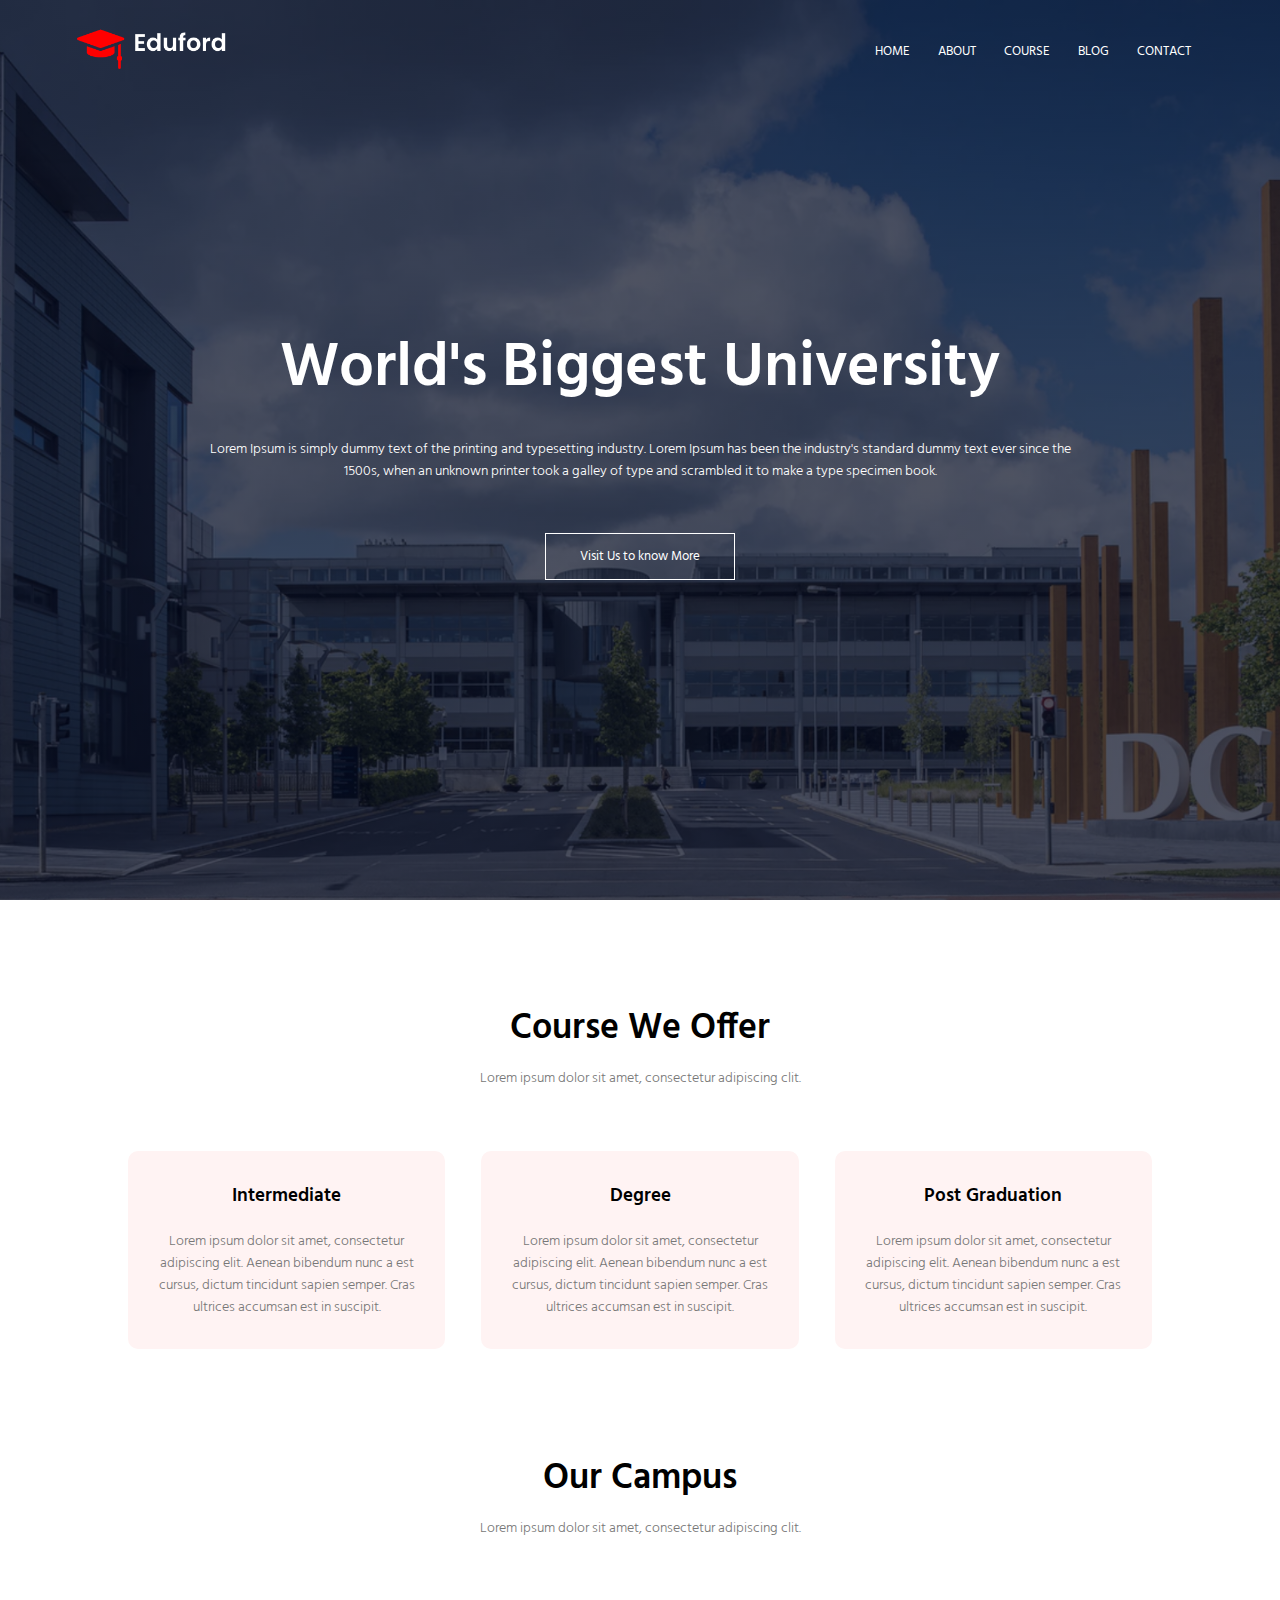
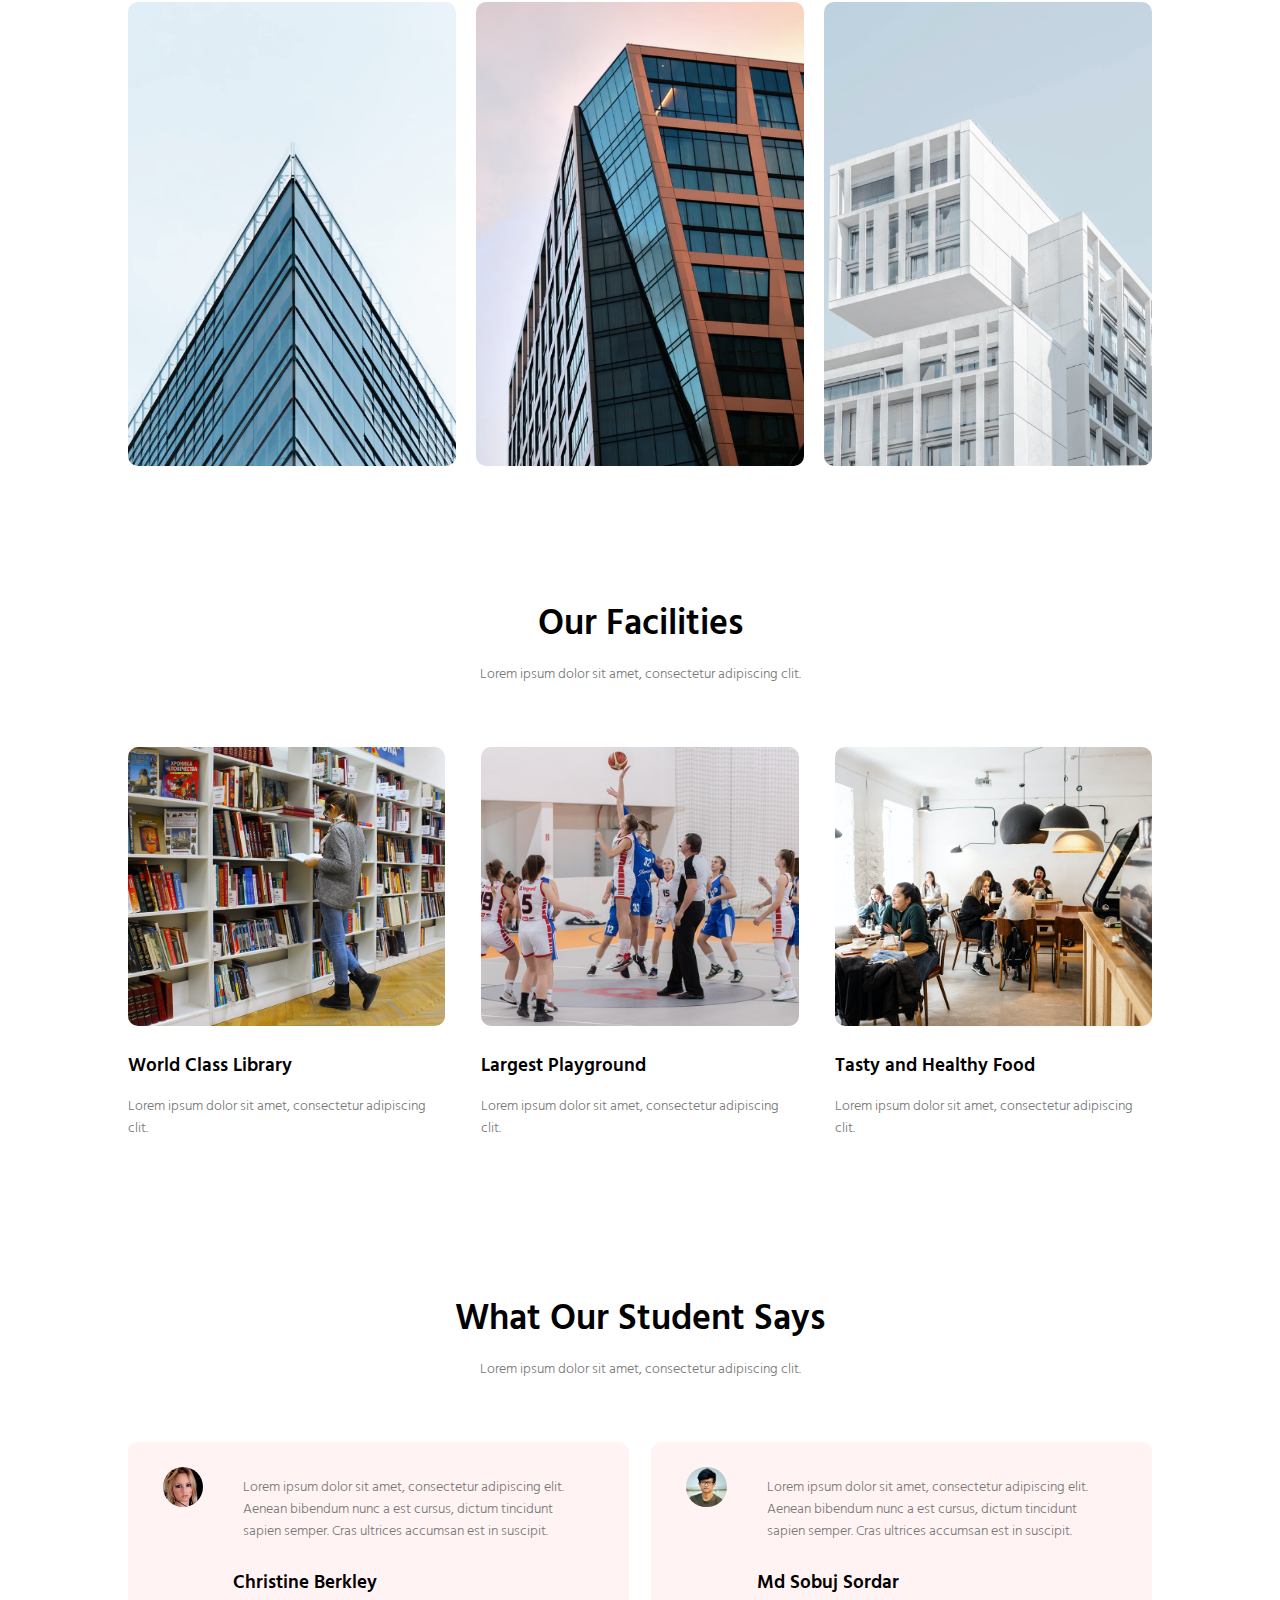
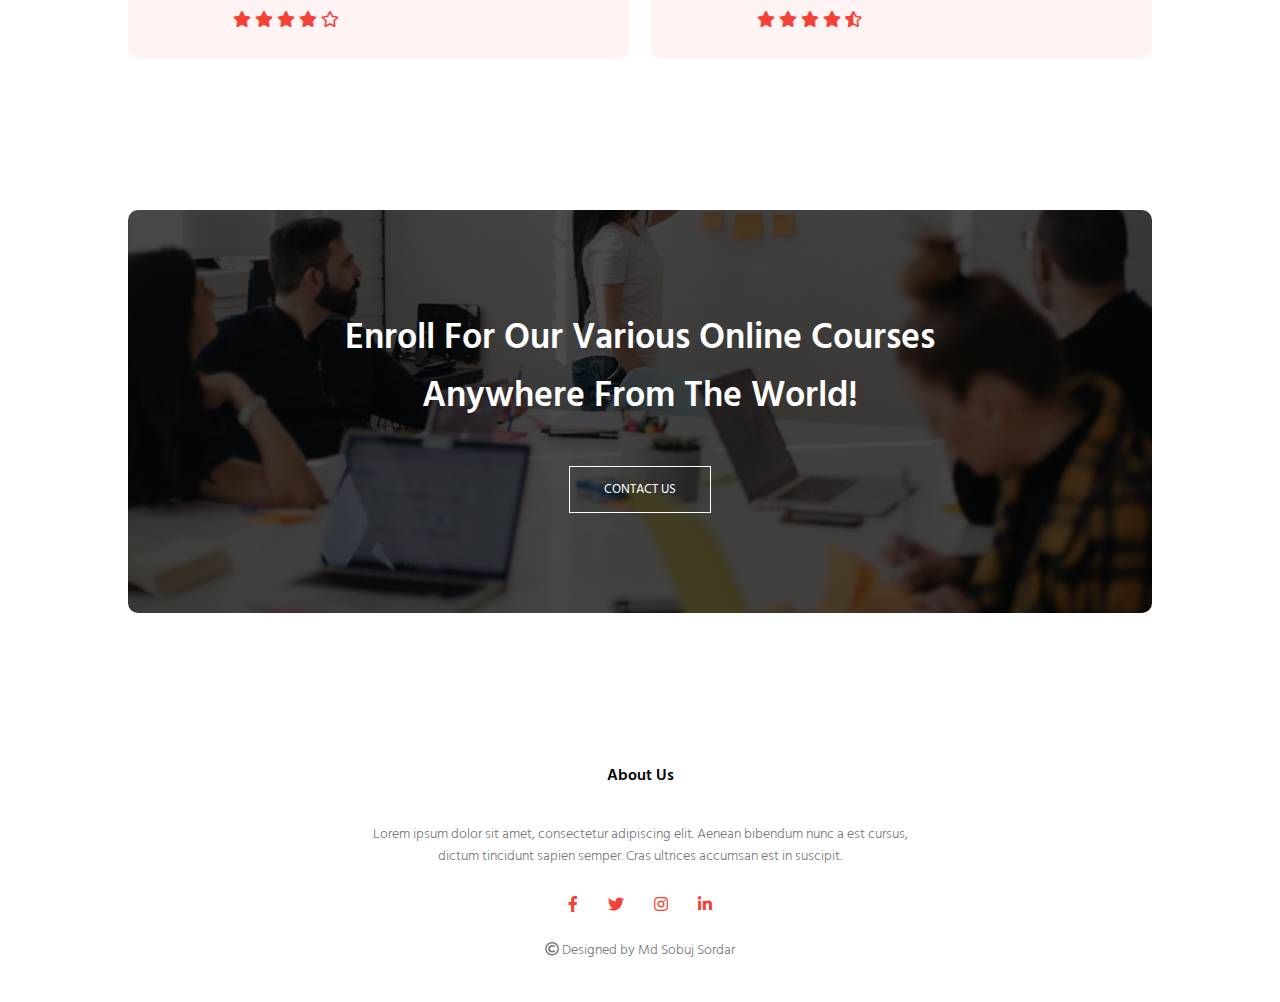
<file: index.html>
<!DOCTYPE html>
<html>
<head>
	<meta name="viewport" content="with=device-width, initial-scale=1.0">
	<title>University Website</title>
	<link rel="stylesheet" href="style.css">
	<link rel="preconnect" href="https://fonts.googleapis.com">
	<link rel="preconnect" href="https://fonts.gstatic.com" crossorigin>
	<link href="https://fonts.googleapis.com/css2?family=Hind:wght@300;500;700&display=swap" rel="stylesheet">
	<link rel="stylesheet" href="css/all.css">
</head>
<body>
	<section class="header">
		<nav>
			<a href="index.html"><img src="Images/logo.png"></a>
			<div class="nav-links" id="navLinks">
				<i class="fa fa-times" onclick="hideMenu()"></i>
				<ul>
					<li><a href="">HOME</a></li>
					<li><a href="">ABOUT</a></li>
					<li><a href="">COURSE</a></li>
					<li><a href="">BLOG</a></li>
					<li><a href="">CONTACT</a></li>
				</ul>
			</div>
			<i class="fa fa-bars" onclick="showMenu()"></i>
		</nav>


		<div class="text-box">
			<h1>World's Biggest University</h1>
			<p>Lorem Ipsum is simply dummy text of the printing and typesetting industry. Lorem Ipsum has been the industry's standard dummy text ever since the 1500s, when an unknown printer took a galley of type and scrambled it to make a type specimen book. </p>
			<a href="" class="hero-btn">Visit Us to know More</a>
		</div>
		
	


	</section>

<!--------Course--------->

<section class="course">
	<h1>Course We Offer</h1>
	<p>Lorem ipsum dolor sit amet, consectetur adipiscing clit.</p>

	<div class="row">
		<div class="course-col">
			<h3>Intermediate</h3>
			<p>Lorem ipsum dolor sit amet, consectetur adipiscing elit. Aenean bibendum nunc a est cursus, dictum tincidunt sapien semper. Cras ultrices accumsan est in suscipit.</p>
		</div>
		<div class="course-col">
			<h3>Degree</h3>
			<p>Lorem ipsum dolor sit amet, consectetur adipiscing elit. Aenean bibendum nunc a est cursus, dictum tincidunt sapien semper. Cras ultrices accumsan est in suscipit.</p>
		</div>
		<div class="course-col">
			<h3>Post Graduation</h3>
			<p>Lorem ipsum dolor sit amet, consectetur adipiscing elit. Aenean bibendum nunc a est cursus, dictum tincidunt sapien semper. Cras ultrices accumsan est in suscipit.</p>
		</div>
	</div>
	

</section>

<!-----------campus------->

<section class="campus">
	<h1>Our Campus</h1>
	<p>Lorem ipsum dolor sit amet, consectetur adipiscing clit.</p>

    <div class="row">
    	<div class="campus-col">
    		<img src="Images/london.png">
    		<div class="layer">
    			<h3>FARIDPUR</h3>
    		</div>
    	</div>

    	<div class="campus-col">
    		<img src="Images/newyork.png">
    		<div class="layer">
    			<h3>DHAKA</h3>
    		</div>
    	</div>

    	<div class="campus-col">
    		<img src="Images/washington.png">
    		<div class="layer">
    			<h3>CHATTOGRAM</h3>
    		</div>
    	</div>
    </div>
	
</section>
<!-------Facilities------>

<section class="facilities">
	<h1>Our Facilities</h1>
	<p>Lorem ipsum dolor sit amet, consectetur adipiscing clit.</p>

	<div class="row">
		<div class="facilities-col">
			<img src="Images/library.png">
			<h3>World Class Library</h3>
			<p>Lorem ipsum dolor sit amet, consectetur adipiscing clit.</p>
		</div>

		<div class="facilities-col">
			<img src="Images/basketball.png">
			<h3>Largest Playground</h3>
			<p>Lorem ipsum dolor sit amet, consectetur adipiscing clit.</p>
		</div>

		<div class="facilities-col">
			<img src="Images/cafeteria.png">
			<h3>Tasty and Healthy Food</h3>
			<p>Lorem ipsum dolor sit amet, consectetur adipiscing clit.</p>
		</div>
	</div>
</section>

<!--------testimonials------>

<section class="testimonials">
	<h1>What Our Student Says</h1>
	<p>Lorem ipsum dolor sit amet, consectetur adipiscing clit.</p>

	<div class="row">
		<div class="testimonial-col">
			<img src="Images/user1.jpg">
			<div>
				<p>Lorem ipsum dolor sit amet, consectetur adipiscing elit. Aenean bibendum nunc a est cursus, dictum tincidunt sapien semper. Cras ultrices accumsan est in suscipit.</p>
				<h3>Christine Berkley</h3>
				<i class="fa fa-star"></i>
				<i class="fa fa-star"></i>
				<i class="fa fa-star"></i>
				<i class="fa fa-star"></i>
				<i class="far fa-star"></i>
			</div>
		</div>
		<div class="testimonial-col">
			<img src="Images/user2.jpg">
			<div>
				<p>Lorem ipsum dolor sit amet, consectetur adipiscing elit. Aenean bibendum nunc a est cursus, dictum tincidunt sapien semper. Cras ultrices accumsan est in suscipit.</p>
				<h3>Md Sobuj Sordar</h3>
				<i class="fa fa-star"></i>
				<i class="fa fa-star"></i>
				<i class="fa fa-star"></i>
				<i class="fa fa-star"></i>
				<i class="fas fa-star-half-alt"></i>
			</div>
		</div>
	</div>


</section>

<!-----Call To Action----->

<section class="cta">
	<h1>Enroll For Our Various Online Courses<br> Anywhere From The World!</h1>
	<a href="" class="hero-btn">CONTACT US</a>
</section>

<!-----Footer----->

<section class="footer">
	<h4>About Us</h4>
	<p>Lorem ipsum dolor sit amet, consectetur adipiscing elit. Aenean bibendum nunc a est cursus,<br> dictum tincidunt sapien semper. Cras ultrices accumsan est in suscipit.</p>
	<div class="icons">
		<i class="fab fa-facebook-f"></i>
		<i class="fab fa-twitter"></i>
		<i class="fab fa-instagram"></i></i>
		<i class="fab fa-linkedin-in"></i>

	</div>
	<p><i class="far fa-copyright"></i> Designed by Md Sobuj Sordar </p>
</section>







































<!--------JavaScript for Toggle Menu----->
	<script>
		var navLinks= document.getElementById("navLinks");
		function showMenu(){
			navLinks.style.right="0";
		}
		function hideMenu(){
			navLinks.style.right="-200px";
		}
    </script>




</body>
</html>
</file>
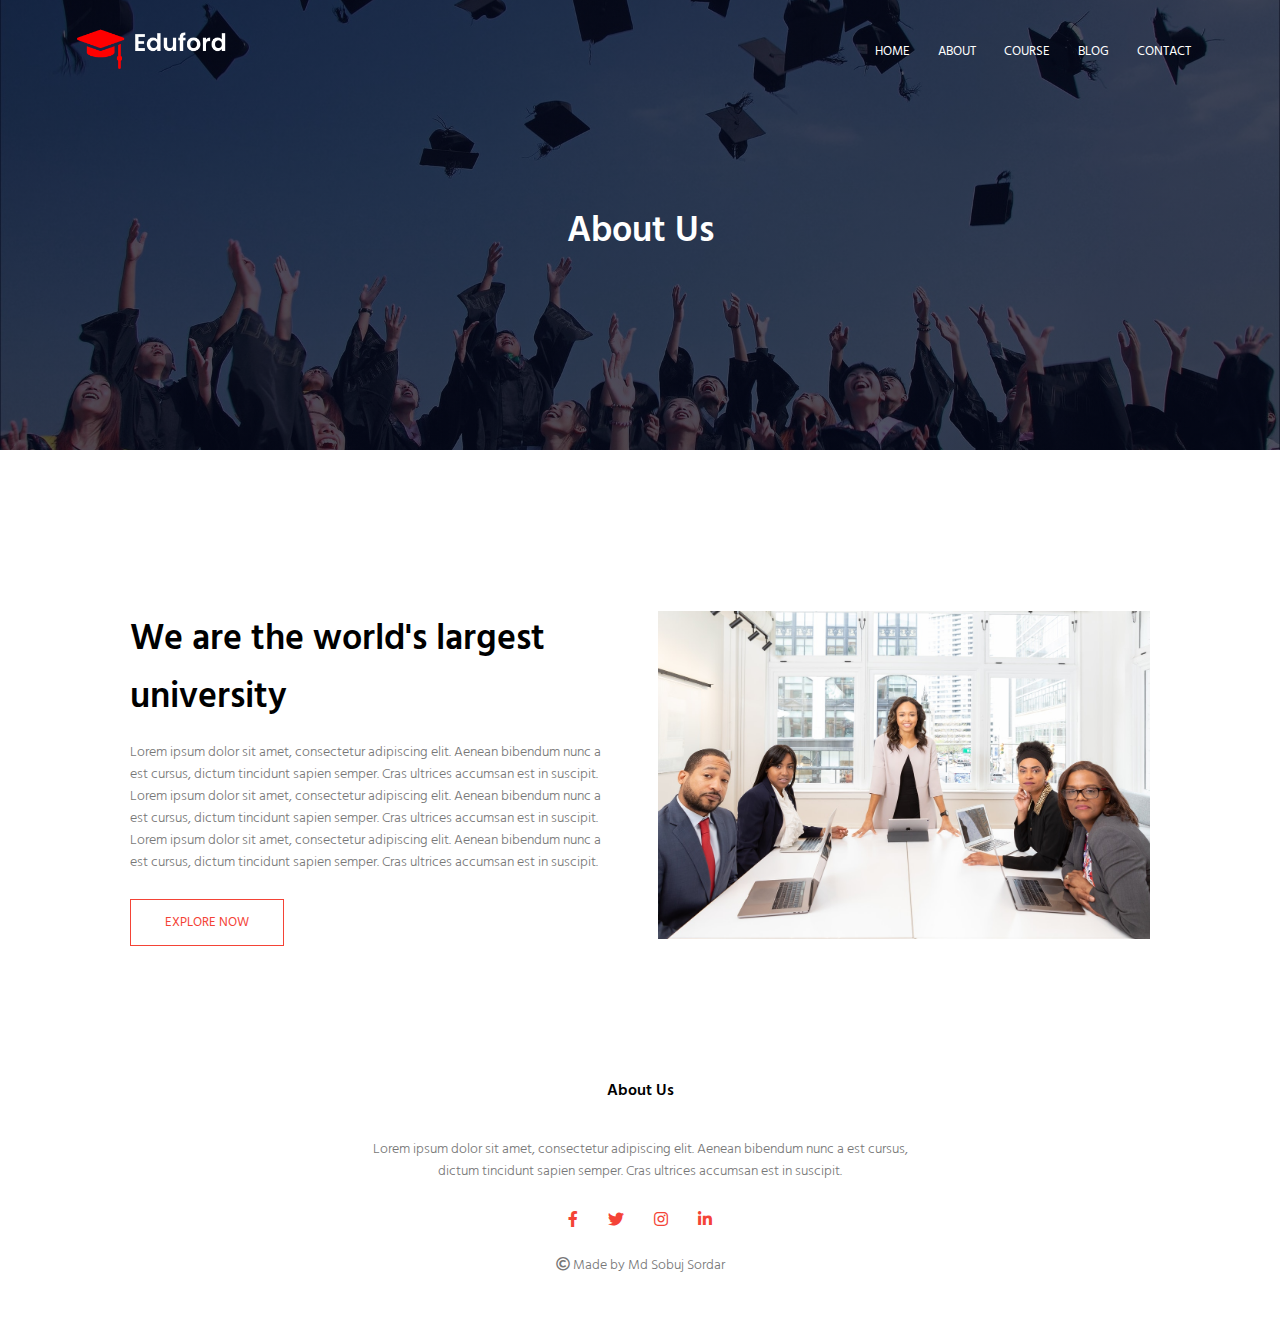
<file: about.html>
<!DOCTYPE html>
<html>
<head>
	<meta name="viewport" content="with=device-width, initial-scale=1.0">
	<title>University Website</title>
	<link rel="stylesheet" href="style.css">
	<link rel="preconnect" href="https://fonts.googleapis.com">
	<link rel="preconnect" href="https://fonts.gstatic.com" crossorigin>
	<link href="https://fonts.googleapis.com/css2?family=Hind:wght@300;500;700&display=swap" rel="stylesheet">
	<link rel="stylesheet" href="css/all.css">
</head>
<body>
	<section class="sub-header">
		<nav>
			<a href="index.html"><img src="Images/logo.png"></a>
			<div class="nav-links" id="navLinks">
				<i class="fa fa-times" onclick="hideMenu()"></i>
				<ul>
					<li><a href="">HOME</a></li>
					<li><a href="">ABOUT</a></li>
					<li><a href="">COURSE</a></li>
					<li><a href="">BLOG</a></li>
					<li><a href="">CONTACT</a></li>
				</ul>
			</div>
			<i class="fa fa-bars" onclick="showMenu()"></i>
		</nav>
		<h1>About Us</h1>
	


	</section>

<!------about us content------->

<section class="about-us">
	<div class="row">
		<div class="about-col">
			<h1>We are the world's largest university</h1>
			<p>Lorem ipsum dolor sit amet, consectetur adipiscing elit. Aenean bibendum nunc a est cursus, dictum tincidunt sapien semper. Cras ultrices accumsan est in suscipit. Lorem ipsum dolor sit amet, consectetur adipiscing elit. Aenean bibendum nunc a est cursus, dictum tincidunt sapien semper. Cras ultrices accumsan est in suscipit. Lorem ipsum dolor sit amet, consectetur adipiscing elit. Aenean bibendum nunc a est cursus, dictum tincidunt sapien semper. Cras ultrices accumsan est in suscipit.</p>
			<a href="" class="hero-btn red-btn">EXPLORE NOW</a>
		</div>
		<div class="about-col">
			<img src="Images/about.jpg">
			
		</div>
	</div>
</section>












<!-----Footer----->

<section class="footer">
	<h4>About Us</h4>
	<p>Lorem ipsum dolor sit amet, consectetur adipiscing elit. Aenean bibendum nunc a est cursus,<br> dictum tincidunt sapien semper. Cras ultrices accumsan est in suscipit.</p>
	<div class="icons">
		<i class="fab fa-facebook-f"></i>
		<i class="fab fa-twitter"></i>
		<i class="fab fa-instagram"></i></i>
		<i class="fab fa-linkedin-in"></i>

	</div>
	<p><i class="far fa-copyright"></i> Made by Md Sobuj Sordar </p>
</section>







































<!--------JavaScript for Toggle Menu----->
	<script>
		var navLinks= document.getElementById("navLinks");
		function showMenu(){
			navLinks.style.right="0";
		}
		function hideMenu(){
			navLinks.style.right="-200px";
		}
    </script>




</body>
</html>
</file>
<file: style.css>
*{
	margin: 0;
	padding: 0;
	font-family: 'Hind', sans-serif;
}
.header{
	min-height: 100vh;
	width: 100%;
	background-image: linear-gradient(rgba(4,9,30,0.7),rgba(4,9,30,0.7)),url(Images/banner.png);
	background-position: center;
	background-size: cover;
	position: relative;
}
nav{
	display: flex;
	padding:2% 6%;
	justify-content: space-between;
	align-items: center;
}
nav img{
	width: 150px;
}
.nav-links{
	flex:1;
	text-align: right;
}
.nav-links ul li{
	list-style: none;
	display: inline-block;
	padding: 8px 12px;
	position: relative;
}
.nav-links ul li a{
	color: white;
	text-decoration: none;
	font-size: 13px;
}
.nav-links ul li::after{
	content: '';
	width: 0%;
	height: 2px;
	background:white;
	display: block;
	margin: auto;
	transition:0.3s;
}
.nav-links ul li:hover::after{
	width: 100%;
}
.text-box{
	width: 70%;
	color:white;
	position: absolute;
	top: 50%;
	left: 50%;
	transform: translate(-50%,-50%);
	text-align: center;
}
.text-box h1{
	font-size: 62px;
}
.text-box p{
	margin:10px 0 40px;
	font-size: 14px;
	color: white;
}
.hero-btn{
	display: inline-block;
	text-decoration: none;
	color:white;
	border: 1px solid white;
	padding: 12px 34px;
	font-size: 13px;
	background: transparent;
	position: relative;
	cursor: pointer;
}
.hero-btn:hover{
	border:1px solid #f44336;
	background:#f44336;
	transition: 0.2s;
}
nav .fa{
	display: none;
}
@media(max-width: 700px){
	.text-box h1{
		font-size: 20px;
	}
	.nav-links ul li{
		display:block;
	}
	.nav-links{
		position: absolute;
		background: red;
		height: 100vh;
		width: 150px;
		top: 0;
		right: -200px;
		text-align: left;
		z-index: 2;
		transition: 1s;
	}
	nav .fa{
		display: block;
		color:white;
		margin:10px;
		font size:20px;
		cursor:pointer;
	}
	.nav-links ul{
		padding:30px;
	}
}
/*-------course-----*/

.course{
	width: 80%;
	margin: auto;
	text-align: center;
	padding-top: 100px;
}
h1{
	font-size: 36px;
	font-weight: 600;
}
p{
	color: #777;
	font-size: 14px;
	font-weight: 300;
	line-height: 22px;
	padding: 10px;
}
.row{
	margin-top: 5%;
	display: flex;
	justify-content: space-between;
}
.course-col{
	flex-basis: 31%;
	background: #fff3f3;
	border-radius: 10px;
	margin-bottom: 5%;
	padding: 20px 12px;
	box-sizing: border-box;
	transition: 0.5s;
}
h3{
	text-align: center;
	font-weight: 600;
	margin:10px 0;
}
.course-col:hover{
	box-shadow: 0 0 20px 0px rgba(0,0,0,0.2);
}
@media(max-width: 700px){
	.row{
		flex-direction: column;
	}
}

/*-------campus-------*/

.campus{
	width: 80%;
	margin: auto;
	text-align: center;
	padding-top: 50px;
}
.campus-col{
	flex-basis: 32%;
	border-radius: 10px;
	margin-bottom: 30px;
	position: relative;
	overflow: hidden;
}
.campus-col img{
	width: 100%;
	display: block;
}
.layer{
	background: transparent;
	height: 100%;
	width: 100%;
	position: absolute;
	top: 0;
	left:0;
	transition: 0.5s;
}
.layer:hover{
	background: rgba(227,0,0,0.7);
}
.layer h3{
	width: 100%;
	font-weight: 300;
	font-size: 26px;
	color: white;
	bottom: 0;
	left: 50%;
	transform: translateX(-50%);
	position: absolute;
	opacity: 0;
	transition: 0.5s;
}
.layer:hover h3{
   bottom: 45%;
   opacity: 1;
}



/*------facilities-----*/

.facilities{
	width: 80%;
	margin:auto;
	text-align: center;
	padding-top: 100px;
}
.facilities-col{
	flex-basis: 31%;
	border-radius: 10px;
	margin-bottom: 5%;
	text-align: left;
}
.facilities-col img{
	width: 100%;
	border-radius: 10px;
}
.facilities-col p{
	padding: 0;
}
.facilities-col h3{
	margin-top: 16px;
	margin-bottom: 15px;
	text-align: left;
}
/*-----testimonials-----*/

.testimonials{
	width: 80%;
	margin: auto;
	margin-top: 100px;
	text-align: center;
}
.testimonial-col{
	flex-basis: 44%;
	border-radius: 10px;
	margin-bottom: 5%;
	text-align: left;
	background: #fff3f3;
	padding: 25px;
	cursor: pointer;
	display: flex;
}
.testimonial-col img{
	height: 40px;
	margin-left: 10px;
	margin-right: 30px;
	border-radius: 50%;
}
.testimonial-col h3{
	margin-top: 15px;
	text-align: left;
}  
.testimonial-col .fa{
    color: #f44336;
}
.testimonial-col .far{
    color: #f44336;
}
.testimonial-col .fas{
    color: #f44336;
}
@media(max-width: 700px){
	.testimonial-col img{
		margin-left: 0px;
		margin-right: 15px;
	}
}

/*----------call to action------*/
.cta{
	margin: 100px auto;
	width: 80%;
	background-image: linear-gradient(rgba(0,0,0,0.7),rgba(0,0,0,0.7)),url(Images/banner2.jpg);
    background-position: center;
    background-size: cover;
    border-radius: 10px;
    text-align: center;
    padding: 100px 0;
}
.cta h1{
	color: #fff;
	margin-bottom: 40px;
	padding: 0;
}
@media(max-width: 700px){
	.cta h1{
		font-size: 24px;
	}
}

/*----------footer------*/

 .footer{
 	width: 100%;
 	text-align: center;
 	padding: 30px 0;
 }
 .footer h4{
 	margin-bottom: 25px;
 	margin-top: 20px;
 	font-weight: 600;
 }
 .icons .fab{
    color: #f44336;
    margin: 0 13px;
    padding: pointer;
    padding: 18px 0;
 }

 /*-----about us page------*/


 .sub-header{
 	height: 50vh;
 	width: 100%;
 	background-image: linear-gradient(rgba(4,9,30,0.7),rgba(4,9,30,0.7)),url(Images/background.jpg);
 	background-position: center;
 	background-size: cover;
 	text-align: center;
 	color: #fff;
 }
.sub-header h1{
	margin-top: 100px;
}

.about-us{
	width: 80%;
	margin: auto;
	padding-top: 80px;
	padding-bottom: 50px;
}
.about-col{
	flex-basis: 48%;
	padding: 30px 2px;
}
.about-col img{
	width: 100%;
}
.about-col h1{
	padding-top: 0;
}
.about-col p{
	padding: 15px 0 25px;
}
.red-btn{
	border: 1px solid #f44336;
	background: transparent;
	color: #f44336;
}
.red-btn:hover{
	color:#fff;
	
}
</file>
